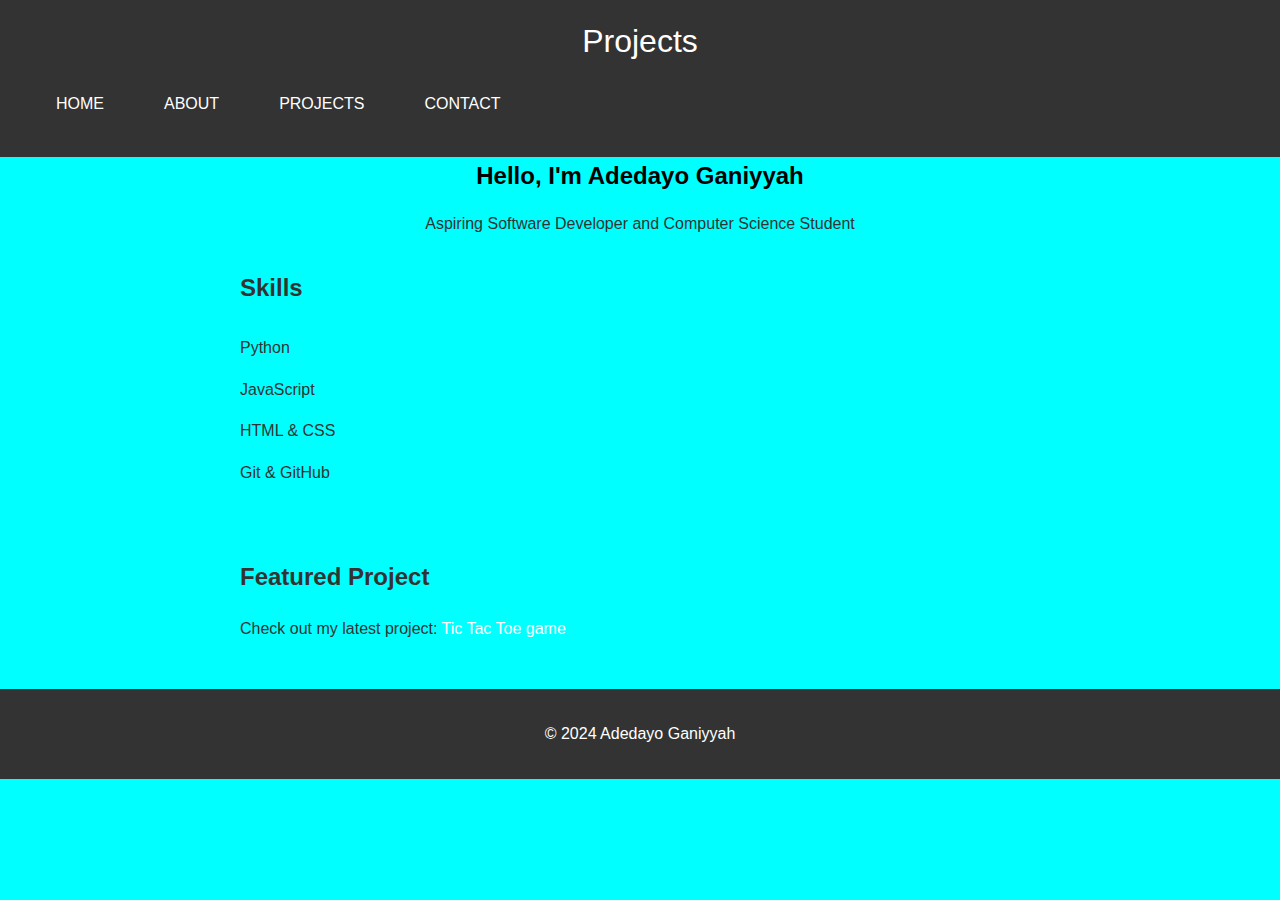
<file: index.html>
<!DOCTYPE html>
<html lang="en">
<head>
    <meta charset="UTF-8">
    <meta name="viewport" content="width=device-width, initial-scale=1.0">
    <title>Adedayo Ganiyyah | Portfolio</title>
    <link rel="stylesheet" href="style.css">
    <link rel="stylesheet" href="ham.css">
</head>
<body>
    <header>
        <a href="#" class="nav-branding">Projects</a>
        <nav class="navbar">
            <ul class="nav-menu">
                <li class="nav-item">
                    <a href="index.html" class="nav-link">HOME</a>
                </li>

                <li class="nav-item">
                    <a href="about.html" class="nav-link">ABOUT</a>
                </li>

                <li class="nav-item">
                    <a href="projects.html" class="nav-link">PROJECTS</a>
                </li>

                <li class="nav-item">
                    <a href="contacts.html" class="nav-link">CONTACT</a>
                </li>
            </ul>

            
            <div class="hamburger">
                <span class="bar"></span>
                <span class="bar"></span>
                <span class="bar"></span>
            </div>
        </nav>
    </header>

    <h1>Hello, I'm Adedayo Ganiyyah</h1>
    <p style="text-align: center;">Aspiring Software Developer and Computer Science Student</p>
    
    <section id="skills">
        <h2>Skills</h2>
        <ul>
            <li>Python</li>
            <li>JavaScript</li>
            <li>HTML & CSS</li>
            <li>Git & GitHub</li>
            <!-- Add more skills as needed -->
        </ul>
    </section>
    
    <section id="featured-project">
        <h2>Featured Project</h2>
        <p>Check out my latest project: <a href="https://g-adedayo.github.io/Tic-Tac-Toe/">Tic Tac Toe game</a></p>
    </section>

    <footer>
        <p>&copy; 2024 Adedayo Ganiyyah</p>
    </footer>

    <script src="ham.js"></script>
</body>
</html>
</file>
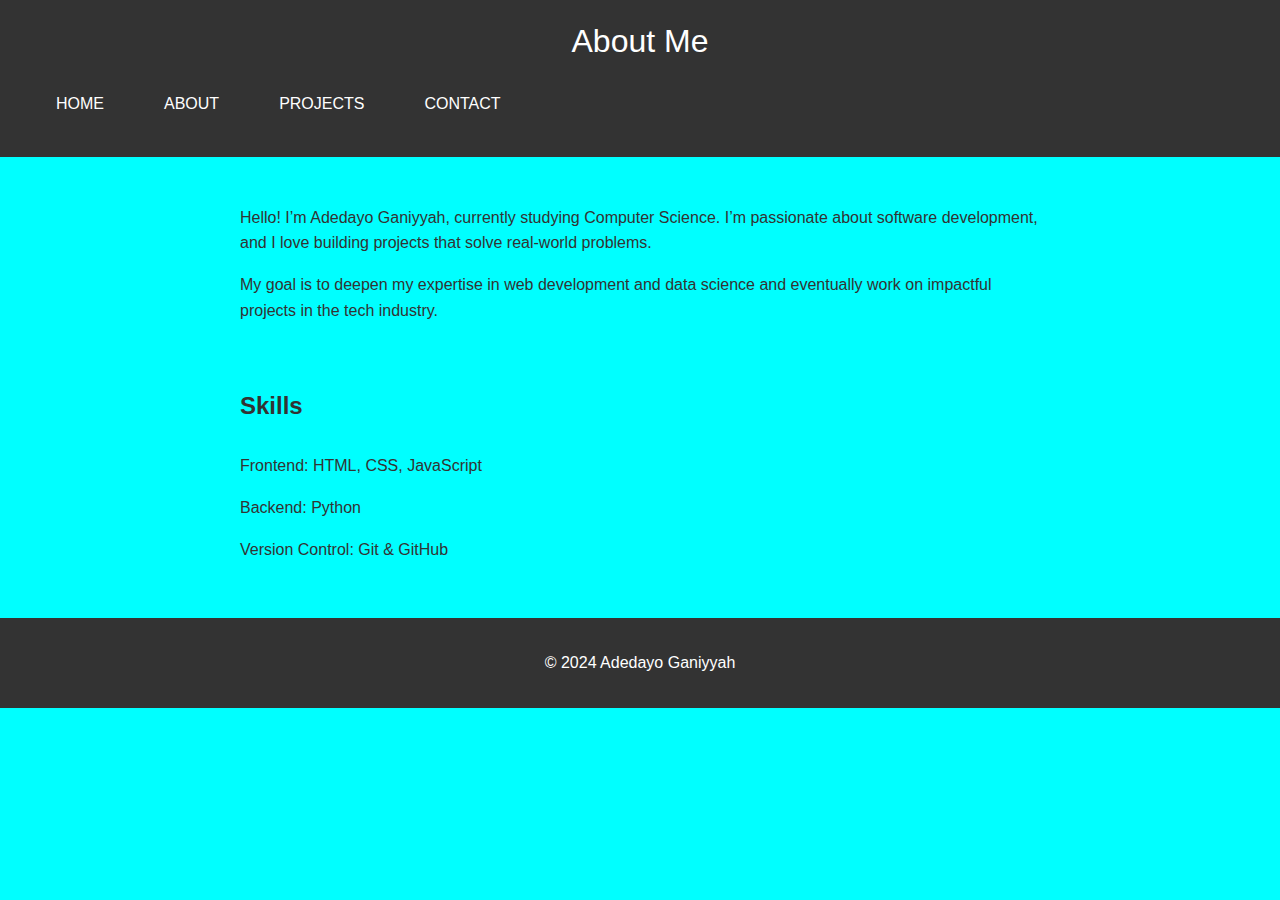
<file: about.html>
<!DOCTYPE html>
<html lang="en">
<head>
    <meta charset="UTF-8">
    <meta name="viewport" content="width=device-width, initial-scale=1.0">
    <title>About Me | Adedayo Ganiyyah</title>
    <link rel="stylesheet" href="style.css">
    <link rel="stylesheet" href="ham.css">
</head>
<body>
    <header>
        <a href="#" class="nav-branding">About Me</a>
        <nav class="navbar">
            <ul class="nav-menu">
                <li class="nav-item">
                    <a href="index.html" class="nav-link">HOME</a>
                </li>

                <li class="nav-item">
                    <a href="about.html" class="nav-link">ABOUT</a>
                </li>

                <li class="nav-item">
                    <a href="projects.html" class="nav-link">PROJECTS</a>
                </li>

                <li class="nav-item">
                    <a href="contacts.html" class="nav-link">CONTACT</a>
                </li>
            </ul>

            
            <div class="hamburger">
                <span class="bar"></span>
                <span class="bar"></span>
                <span class="bar"></span>
            </div>
        </nav>
    </header>
    
    <section>
        <p>Hello! I’m Adedayo Ganiyyah, currently studying Computer Science. I’m passionate about software development, and I love building projects that solve real-world problems.</p>
        <p>My goal is to deepen my expertise in web development and data science and eventually work on impactful projects in the tech industry.</p>
    </section>
    
    <section id="detailed-skills">
        <h2>Skills</h2>
        <ul>
            <li>Frontend: HTML, CSS, JavaScript</li>
            <li>Backend: Python</li>
            <li>Version Control: Git & GitHub</li>
        </ul>
    </section>

    <footer>
        <p>&copy; 2024 Adedayo Ganiyyah</p>
    </footer>

    <script src="ham.js"></script>
</body>
</html>
</file>
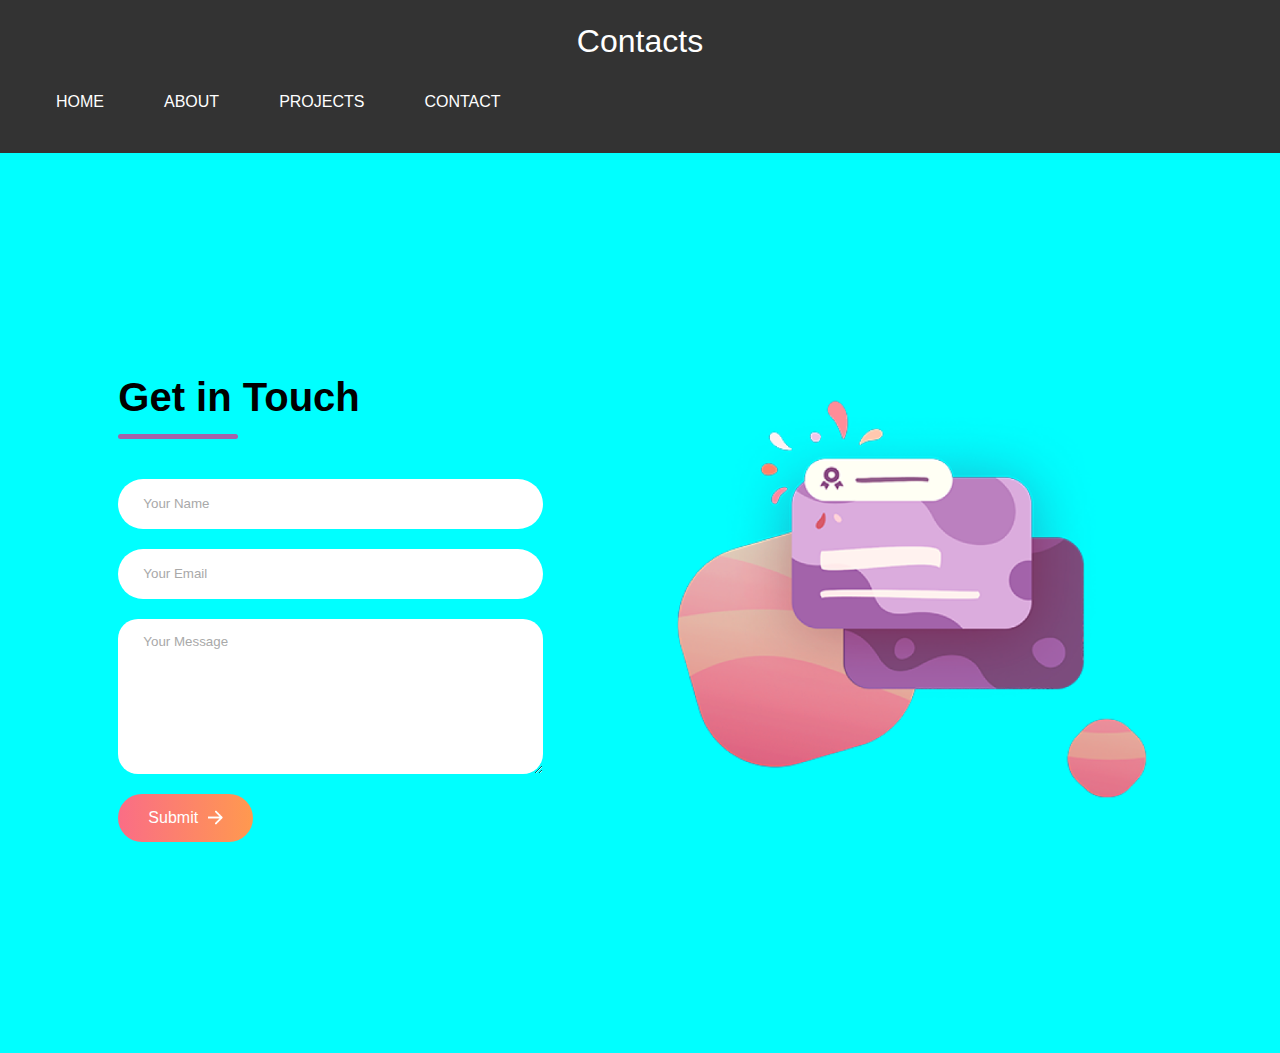
<file: contacts.html>
<!DOCTYPE html>
<html>
<head>
    <meta charset="utf-8">
	<meta name="viewport" content="width=device-width, initial-scale=1">
    <title>Contact | Adedayo Ganiyyah</title>
    <link rel="stylesheet" href="contacts.css">
    <link rel="stylesheet" href="style.css">
    <link rel="stylesheet" href="ham.css">
</head>
<body>
    <header>
        <a href="#" class="nav-branding">Contacts</a>
        <nav class="navbar">
            <ul class="nav-menu">
                <li class="nav-item">
                    <a href="index.html" class="nav-link">HOME</a>
                </li>

                <li class="nav-item">
                    <a href="about.html" class="nav-link">ABOUT</a>
                </li>

                <li class="nav-item">
                    <a href="projects.html" class="nav-link">PROJECTS</a>
                </li>

                <li class="nav-item">
                    <a href="contacts.html" class="nav-link">CONTACT</a>
                </li>
            </ul>

            
            <div class="hamburger">
                <span class="bar"></span>
                <span class="bar"></span>
                <span class="bar"></span>
            </div>
        </nav>
    </header>

    <div class="contact-container">
        <form action="https://api.web3forms.com/submit" method="POST" class="contact-left">
            <div class="contact-left-title">
                <h2>Get in Touch</h2>
                <hr>
            </div>
            <input type="hidden" name="access_key" value="3edee9f5-4d07-4007-9fe0-6dde8a7b313c">
            <input type="text" name="name" placeholder="Your Name" class="contact-inputs" required>
            <input type="email" name="email" placeholder="Your Email" class="contact-inputs" required>
            <textarea name="message" placeholder="Your Message" class="contact-inputs"></textarea>
            <button type="submit">Submit<img src="arrow_icon.png" alt=""></button>
        </form>
        <div class="contact-right">
            <img src="right_img.png" alt="">
        </div>
    </div>

    <script src="ham.js"></script>
</body>
</html>
</file>
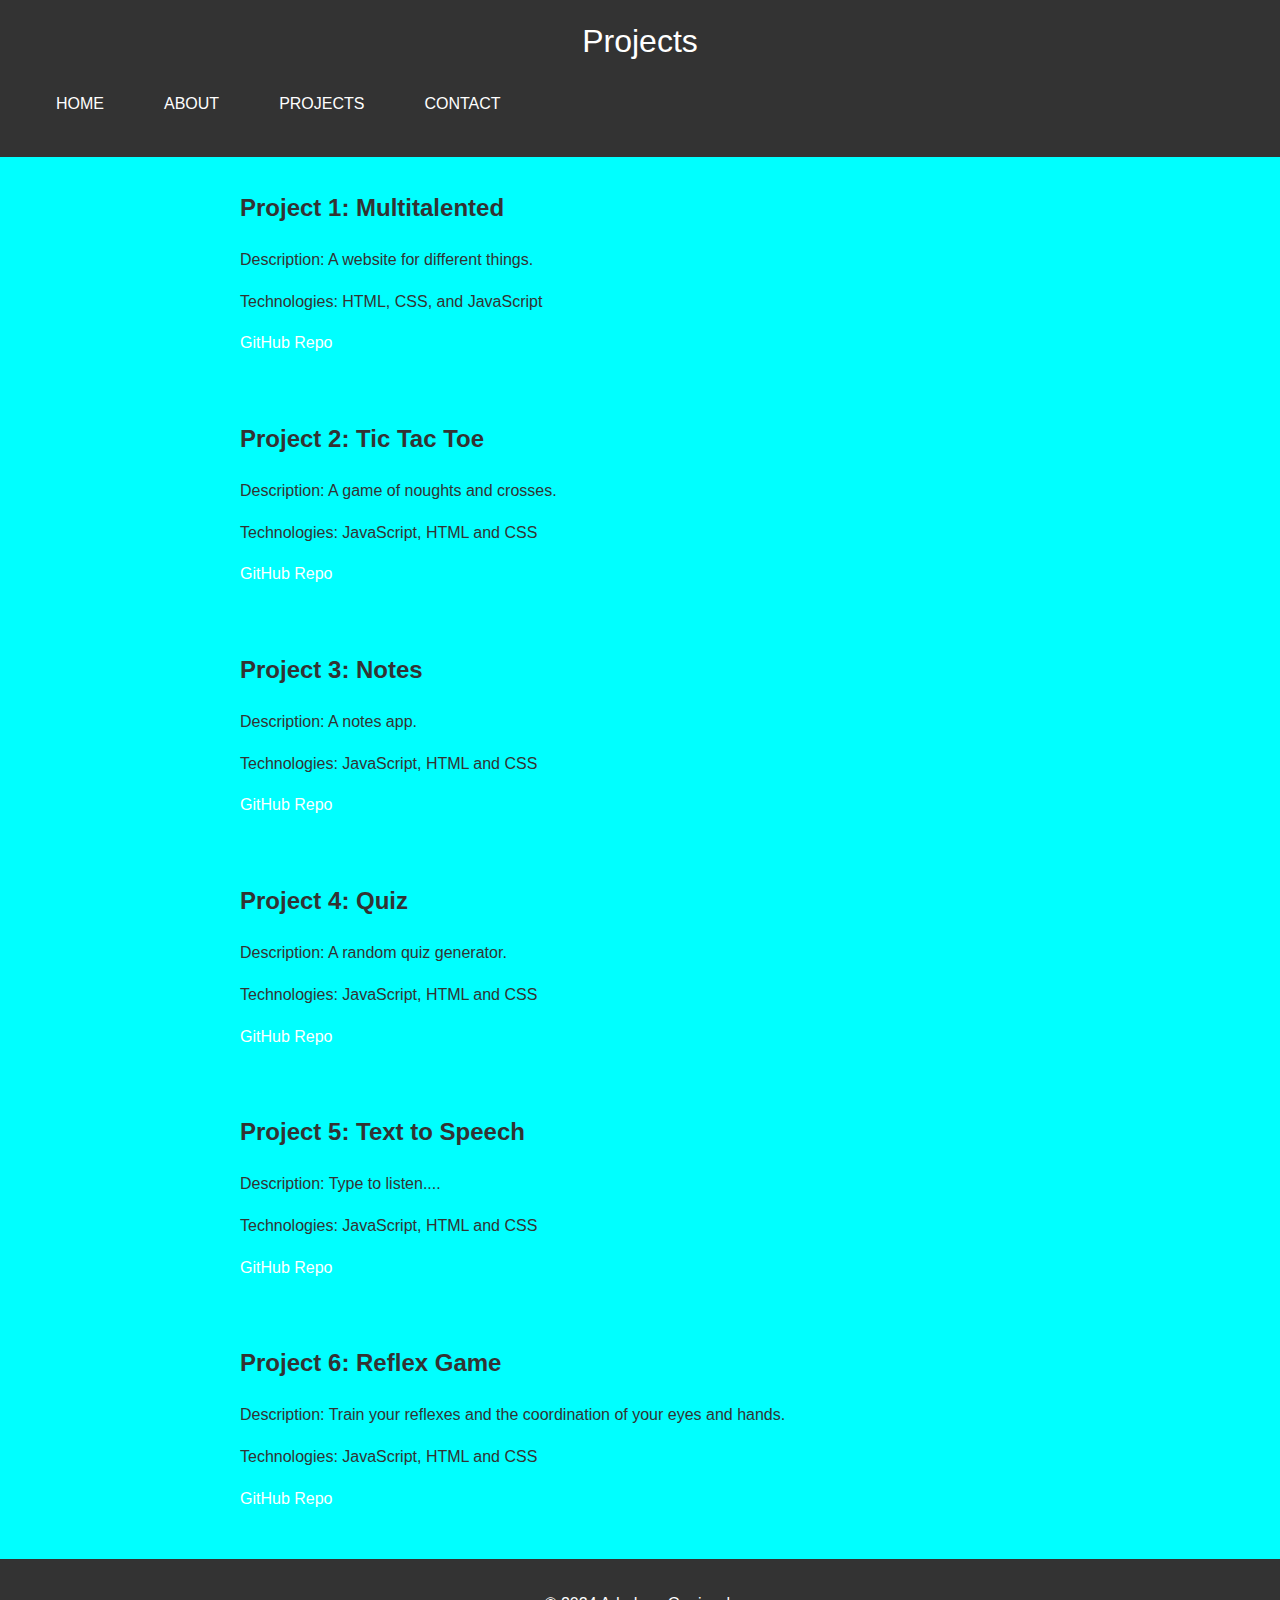
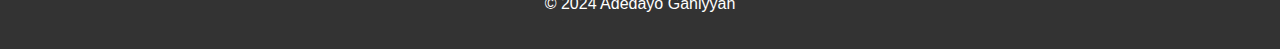
<file: projects.html>
<!DOCTYPE html>
<html lang="en">
<head>
    <meta charset="UTF-8">
    <meta name="viewport" content="width=device-width, initial-scale=1.0">
    <title>Projects | Adedayo Ganiyyah</title>
    <link rel="stylesheet" href="style.css">
    <link rel="stylesheet" href="ham.css">
</head>
<body>
    <header>
        <a href="#" class="nav-branding">Projects</a>
        <nav class="navbar">
            <ul class="nav-menu">
                <li class="nav-item">
                    <a href="index.html" class="nav-link">HOME</a>
                </li>

                <li class="nav-item">
                    <a href="about.html" class="nav-link">ABOUT</a>
                </li>

                <li class="nav-item">
                    <a href="projects.html" class="nav-link">PROJECTS</a>
                </li>

                <li class="nav-item">
                    <a href="contacts.html" class="nav-link">CONTACT</a>
                </li>
            </ul>

            
            <div class="hamburger">
                <span class="bar"></span>
                <span class="bar"></span>
                <span class="bar"></span>
            </div>
        </nav>
    </header>

    <section id="project-1">
        <h2>Project 1: Multitalented</h2>
        <p>Description: A website for different things.</p>
        <p>Technologies: HTML, CSS, and JavaScript</p>
        <p><a href="https://g-adedayo.github.io/AKCOO/index.html">GitHub Repo</a></p>
    </section>

    <section id="project-2">
        <h2>Project 2: Tic Tac Toe</h2>
        <p>Description: A game of noughts and crosses.</p>
        <p>Technologies: JavaScript, HTML and CSS</p>
        <p><a href="https://g-adedayo.github.io/Tic-Tac-Toe/">GitHub Repo</a></p>
    </section>

    <section id="project-3">
        <h2>Project 3: Notes</h2>
        <p>Description: A notes app.</p>
        <p>Technologies: JavaScript, HTML and CSS</p>
        <p><a href="https://g-adedayo.github.io/Notes/">GitHub Repo</a></p>
    </section>

    <section id="project-4">
        <h2>Project 4: Quiz</h2>
        <p>Description: A random quiz generator.</p>
        <p>Technologies: JavaScript, HTML and CSS</p>
        <p><a href="https://g-adedayo.github.io/Quiz/">GitHub Repo</a></p>
    </section>

    <section id="project-5">
        <h2>Project 5: Text to Speech</h2>
        <p>Description: Type to listen....</p>
        <p>Technologies: JavaScript, HTML and CSS</p>
        <p><a href="https://g-adedayo.github.io/Text-to-Speech/">GitHub Repo</a></p>
    </section>

    <section id="project-5">
        <h2>Project 6: Reflex Game</h2>
        <p>Description: Train your reflexes and the coordination of your eyes and hands.</p>
        <p>Technologies: JavaScript, HTML and CSS</p>
        <p><a href="https://g-adedayo.github.io/Reflex-game/">GitHub Repo</a></p>
    </section>
    
    <footer>
        <p>&copy; 2024 Adedayo Ganiyyah</p>
    </footer>

    <script src="ham.js"></script>
</body>
</html>
</file>
<file: style.css>
/* style.css */

body {
    background-color: aqua;
    font-family: Arial, sans-serif;
    line-height: 1.6;
    margin: 0;
    padding: 0;
    color: #333;
}

header {
    background: #333;
    color: #fff;
    padding: 1rem;
    text-align: center;
}

h1 {
    color: black;
    font-size: 1.5rem;
    margin-top: 0;
    text-align: center;
}

section {
    padding: 1rem;
    margin: 1rem auto;
    max-width: 800px;
}

h2 {
    color: #333;
    font-size: 1.5rem;
    margin-top: 0;
}

ul {
    list-style-type: none;
    padding: 0;
}

ul li {
    padding: 0.5rem 0;
}

footer {
    text-align: center;
    padding: 1rem;
    background: #333;
    color: #fff;
}
</file>
<file: ham.css>
li {
    list-style: none;
}

a {
    color: white;
    text-decoration: none;
}

.navbar {
    min-height: 70px;
    display: flex;
    justify-content: space-between;
    align-items: center;
    padding: 0 40px;
}

.nav-menu {
    display: flex;
    justify-content: space-between;
    align-items: center;
    gap: 60px;
}

.nav-branding{
    font-size: 2rem;
}

.nav-link {
    transition: 0.7s ease;
}

.nav-link:hover {
    color: dodgerblue;
}

.hamburger{
    display: none;
    cursor: pointer;
}

.bar {
    display: block;
    width: 25px;
    height: 3px;
    margin: 5px auto;
    -webkit-transition: all 0.3s ease-in-out;
    transition: all 0.3s ease-in-out;
    background-color: white;
}

@media(max-width: 768px) {
    .hamburger {
        display: block;
    }

    .hamburger.active .bar:nth-child(2) {
        opacity: 0;
    }

    .hamburger.active .bar:nth-child(1) {
        transform: translateY(8px) rotate(45deg);
    }

    .hamburger.active .bar:nth-child(3) {
        transform: translateY(-8px) rotate(-45deg);
    }

    .nav-menu{
        position: fixed;
        left: -100%;
        top: 70px;
        flex-direction: column;
        background-color: #262626;
        width: 100%;
        text-align: center;
        transition: 0.3s;
    }

    .nav-item {
        margin: 16px 0;
    }

    .nav-menu.active {
        left: 0;
    }
}
</file>
<file: contacts.css>
* {
    margin: 0px;
    padding: 0px;
    font-family: sans-serif;
}

.contact-container {
    height: 100vh;
    display: flex;
    align-items: center;
    justify-content: space-evenly;
}

.contact-left {
    display: flex;
    flex-direction: column;
    align-items: start;
    gap: 20px;
}

.contact-left-title h2 {
    font-weight: 600;
    color: black;
    font-size: 40px;
    margin-bottom: 5px;
}

.contact-left-title hr {
    border: none;
    width: 120px;
    height: 5px;
    background-color: #a363aa;
    border-radius: 10px;
    margin-bottom: 20px;
}

.contact-inputs {
    width: 400px;
    height: 50px;
    border: none;
    outline: none;
    padding-left: 25px;
    font-weight: 500;
    color: #666;
    border-radius: 50px;
}

.contact-left textarea {
    height: 140px;
    padding-top: 15px;
    border-radius: 20px;
}

.contact-inputs:focus {
    border: 2px solid #ff994f;
}

.contact-inputs::placeholder {
    color: #a9a9a9;
}

.contact-left button {
    display: flex;
    align-items: center;
    padding: 15px 30px;
    font-size: 16px;
    color: #fff;
    gap: 10px;
    border: none;
    border-radius: 50px;
    background: linear-gradient(270deg, #ff994f, #fa6d86);
    cursor: pointer;
}

.contact-left button img {
    height: 15px;
}

.contact-right img {
    width: 500px;
}

@media (max-width: 800px) {
    .contact-inputs {
        width: 80vw;
    }

    .contact-right {
        display: none;
    }
}
</file>
